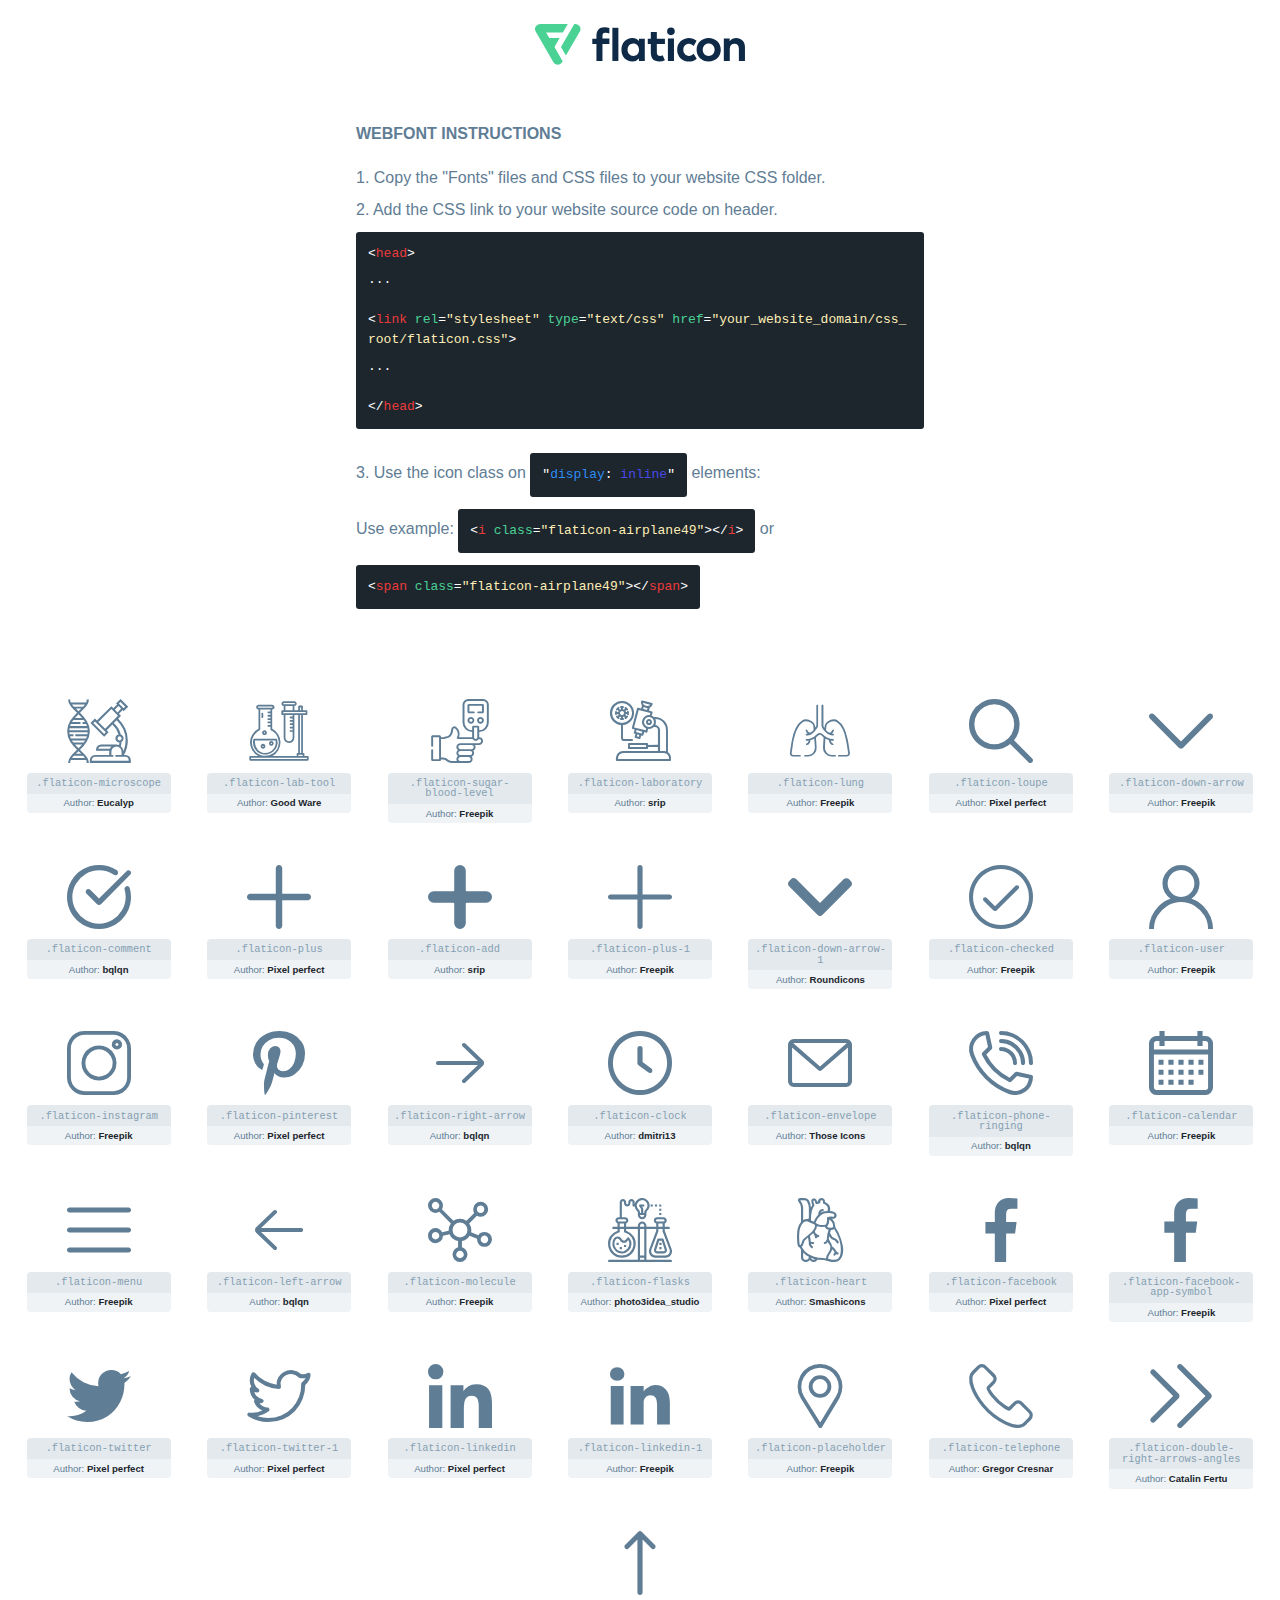
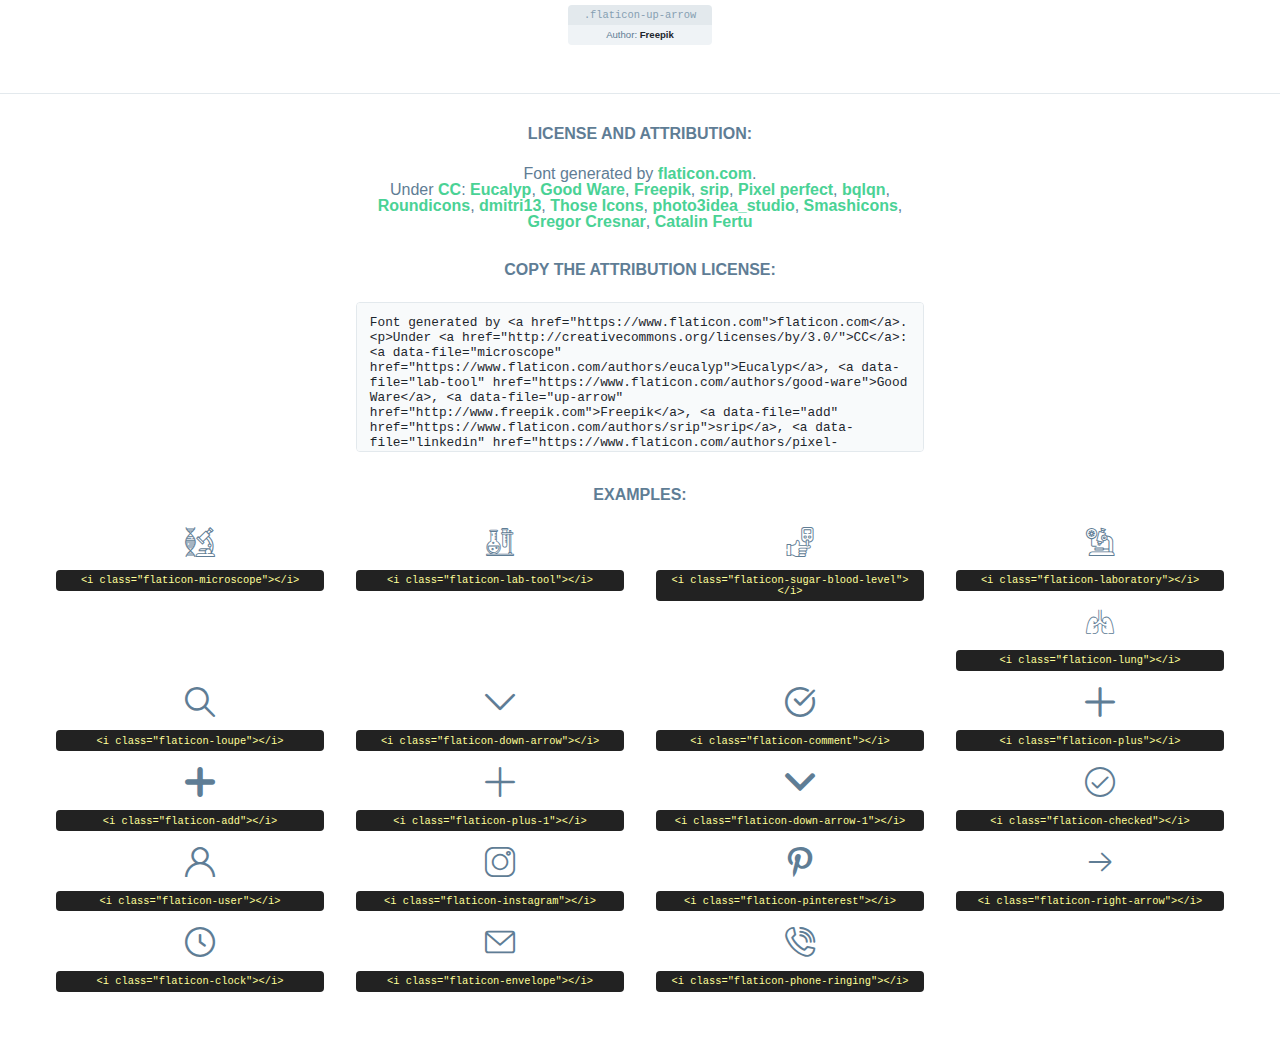
<file: Flat icon/font/flaticon.html>
<!DOCTYPE html>
<html lang="en">
<head>
    <title>Flaticon Webfont</title>
    <link rel="stylesheet" type="text/css" href="flaticon.css"/>
    <meta charset="UTF-8">
    <style>
        html, body, div, span, applet, object, iframe,
        h1, h2, h3, h4, h5, h6, p, blockquote, pre,
        a, abbr, acronym, address, big, cite, code,
        del, dfn, em, img, ins, kbd, q, s, samp,
        small, strike, strong, sub, sup, tt, var,
        b, u, i, center,
        dl, dt, dd, ol, ul, li,
        fieldset, form, label, legend,
        table, caption, tbody, tfoot, thead, tr, th, td,
        article, aside, canvas, details, embed,
        figure, figcaption, footer, header, hgroup,
        menu, nav, output, ruby, section, summary,
        time, mark, audio, video {
            margin: 0;
            padding: 0;
            border: 0;
            font-size: 100%;
            font: inherit;
            vertical-align: baseline;
        }

        /* HTML5 display-role reset for older browsers */
        article, aside, details, figcaption, figure,
        footer, header, hgroup, menu, nav, section {
            display: block;
        }

        body {
            line-height: 1;
        }

        ol, ul {
            list-style: none;
        }

        blockquote, q {
            quotes: none;
        }

        blockquote:before, blockquote:after,
        q:before, q:after {
            content: '';
            content: none;
        }

        table {
            border-collapse: collapse;
            border-spacing: 0;
        }

        body {
            font-family: Helvetica, Arial, sans-serif;
            font-size: 16px;
            color: #5f7d95;
        }

        a {
            color: #4AD295;
            font-weight: bold;
            text-decoration: none;
        }

        * {
            -moz-box-sizing: border-box;
            -webkit-box-sizing: border-box;
            box-sizing: border-box;
            margin: 0;
            padding: 0;
        }

        [class^="flaticon-"]:before, [class*=" flaticon-"]:before, [class^="flaticon-"]:after, [class*=" flaticon-"]:after {
            font-family: Flaticon;
            font-size: 30px;
            font-style: normal;
            margin-left: 20px;
            color: #333;
        }

        .wrapper {
            max-width: 600px;
            margin: auto;
            padding: 0 1em;
        }

        .title {
            margin-bottom: 24px;
            text-transform: uppercase;
            font-weight: bold;
        }

        header {
            text-align: center;
            padding: 24px;
        }

        header .logo {
            width: 210px;
            height: auto;
            border: none;
            display: inline-block;
        }

        header strong {
            font-size: 28px;
            font-weight: 500;
            vertical-align: middle;
        }

        .demo {
            margin: 2em auto;
            line-height: 1.25em;
        }

        .demo ul li {
            margin-bottom: 12px;
        }

        .demo ul li code {
            background-color: #1D262D;
            border-radius: 3px;
            padding: 12px;
            display: inline-block;
            color: #fff;
            font-family: Consolas, Monaco, Lucida Console, Liberation Mono, DejaVu Sans Mono, Bitstream Vera Sans Mono, Courier New, monospace;
            font-weight: lighter;
            margin-top: 12px;
            font-size: 13px;
            word-break: break-all;
        }

        .demo ul li code .red {
            color: #EC3A3B;
        }

        .demo ul li code .green {
            color: #4AD295;
        }

        .demo ul li code .yellow {
            color: #FFEEB6;
        }

        .demo ul li code .blue {
            color: #2C8CF4;
        }

        .demo ul li code .purple {
            color: #4949E7;
        }

        .demo ul li code .dots {
            margin-top: 0.5em;
            display: block;
        }

        #glyphs {
            border-bottom: 1px solid #E3E9ED;
            padding: 2em 0;
            text-align: center;
        }

        .glyph {
            display: inline-block;
            width: 9em;
            margin: 1em;
            text-align: center;
            vertical-align: top;
            background: #FFF;
        }

        .glyph .flaticon {
            padding: 10px;
            display: block;
            font-family: "Flaticon";
            font-size: 64px;
            line-height: 1;
        }

        .glyph .flaticon:before {
            font-size: 64px;
            color: #5f7d95;
            margin-left: 0;
        }

        .class-name {
            font-size: 0.65em;
            background-color: #E3E9ED;
            color: #869FB2;
            border-radius: 4px 4px 0 0;
            padding: 0.5em;
            font-family: Consolas, Monaco, Lucida Console, Liberation Mono, DejaVu Sans Mono, Bitstream Vera Sans Mono, Courier New, monospace;
        }

        .author-name {
            font-size: 0.6em;
            background-color: #EFF3F6;
            border-top: 0;
            border-radius: 0 0 4px 4px;
            padding: 0.5em;
        }

        .author-name a {
            color: #1D262D;
        }

        .class-name:last-child {
            font-size: 10px;
            color: #888;
        }

        .class-name:last-child a {
            font-size: 10px;
            color: #555;
        }

        .glyph > input {
            display: block;
            width: 100px;
            margin: 5px auto;
            text-align: center;
            font-size: 12px;
            cursor: text;
        }

        .glyph > input.icon-input {
            font-family: "Flaticon";
            font-size: 16px;
            margin-bottom: 10px;
        }

        .attribution .title {
            margin-top: 2em;
        }

        .attribution textarea {
            background-color: #F8FAFB;
            color: #1D262D;
            padding: 1em;
            border: none;
            box-shadow: none;
            border: 1px solid #E3E9ED;
            border-radius: 4px;
            resize: none;
            width: 100%;
            height: 150px;
            font-size: 0.8em;
            font-family: Consolas, Monaco, Lucida Console, Liberation Mono, DejaVu Sans Mono, Bitstream Vera Sans Mono, Courier New, monospace;
            -webkit-appearance: none;
        }

        .attribution textarea:hover {
            border-color: #CFD9E0;
        }

        .attribution textarea:focus {
            border-color: #4AD295;
        }

        .iconsuse {
            margin: 2em auto;
            text-align: center;
            max-width: 1200px;
        }

        .iconsuse:after {
            content: '';
            display: table;
            clear: both;
        }

        .iconsuse .image {
            float: left;
            width: 25%;
            padding: 0 1em;
        }

        .iconsuse .image p {
            margin-bottom: 1em;
        }

        .iconsuse .image span {
            display: block;
            font-size: 0.65em;
            background-color: #222;
            color: #fff;
            border-radius: 4px;
            padding: 0.5em;
            color: #FFFF99;
            margin-top: 1em;
            font-family: Consolas, Monaco, Lucida Console, Liberation Mono, DejaVu Sans Mono, Bitstream Vera Sans Mono, Courier New, monospace;
        }

        .flaticon:before {
            color: #5f7d95;
        }

        #footer {
            text-align: center;
            background-color: #1D262D;
            color: #869FB2;
            padding: 12px;
            font-size: 14px;
        }

        #footer a {
            font-weight: normal;
        }

        @media (max-width: 960px) {
            .iconsuse .image {
                width: 50%;
            }
        }

        .preview {
            width: 100px;
            display: inline-block;
            margin: 10px;
        }

        .preview .inner {
            display: inline-block;
            width: 100%;
            text-align: center;
            background: #f5f5f5;
            -webkit-border-radius: 3px 3px 0 0;
            -moz-border-radius: 3px 3px 0 0;
            border-radius: 3px 3px 0 0;
        }

        .preview .inner  {
            line-height: 85px;
            font-size: 40px;
            color: #333;
        }

        .label {
            display: inline-block;
            width: 100%;
            box-sizing: border-box;
            padding: 5px;
            font-size: 10px;
            font-family: Monaco, monospace;
            color: #666;
            white-space: nowrap;
            overflow: hidden;
            text-overflow: ellipsis;
            background: #ddd;
            -webkit-border-radius: 0 0 3px 3px;
            -moz-border-radius: 0 0 3px 3px;
            border-radius: 0 0 3px 3px;
            color: #666;
        }
    </style>
</head>
<body>
    <header>
        <a href="https://www.flaticon.com/" target="_blank" class="logo">
            <svg xmlns="http://www.w3.org/2000/svg" viewBox="0 0 394.3 76.5">
                <path d="M156.6,69.4H145.3V7.1h11.3Z" style="fill:#0e2a47"/>
                <path d="M206.2,69.4h-11V64.8a15.4,15.4,0,0,1-12.6,5.7c-11.6,0-20.3-9.5-20.3-22.1s8.8-22.1,20.3-22.1a15.4,15.4,0,0,1,12.6,5.8V27.5h11Zm-32.4-21c0,6.4,4.2,11.6,10.8,11.6s10.8-4.9,10.8-11.6-4.4-11.6-10.8-11.6S173.9,42,173.9,48.4Z"
                      style="fill:#0e2a47"/>
                <path d="M262.5,13.7a7.2,7.2,0,0,1-14.4,0,7.2,7.2,0,1,1,14.4,0ZM261,69.4H249.6v-42H261Z"
                      style="fill:#0e2a47"/>
                <path id="_Trazado_" data-name="&lt;Trazado&gt;"
                      d="M139.6,17.8a16.6,16.6,0,0,0-8-1.4c-3.2.4-4.9,2-4.9,5.9v5.1h13V37.5h-13v32H115.4v-32h-7.8v-10h7.8V22.2c0-9.9,5.2-16.3,15-16.3a23.4,23.4,0,0,1,9.3,1.8Z"
                      style="fill:#0e2a47"/>
                <path d="M235.1,60c-3.5,0-6.3-1.9-6.3-7.1V37.5H244v-10H228.8V15H217.5V27.5h-5.7v10h5.7V53.7c0,10.9,5.3,16.8,15.7,16.8A22.9,22.9,0,0,0,244,68l-4.3-9.1A12.3,12.3,0,0,1,235.1,60Z"
                      style="fill:#0e2a47"/>
                <path d="M348.9,48.4c0,12.6-9.7,22.1-22.7,22.1s-22.7-9.4-22.7-22.1,9.6-22.1,22.7-22.1S348.9,35.8,348.9,48.4Zm-33.9,0c0,6.8,4.8,11.6,11.1,11.6s11.2-4.8,11.2-11.6-4.8-11.6-11.2-11.6S315.1,41.6,315.1,48.4Z"
                      style="fill:#0e2a47"/>
                <path d="M394.3,42.7V69.4H382.9V46.3c0-6.1-3-9.4-8.2-9.4s-8.9,3.2-8.9,9.5v23H354.6v-42h11v4.9c3-4.5,7.6-6.1,12.3-6.1C387.5,26.3,394.3,33,394.3,42.7Z"
                      style="fill:#0e2a47"/>
                <path d="M298,55.7h0a12.4,12.4,0,0,1-8.2,4.2h-.9l-1.8-.2a10,10,0,0,1-7.4-5.6,13.2,13.2,0,0,1-1.2-5.8,13,13,0,0,1,1.3-5.9,10.1,10.1,0,0,1,7.5-5.5h2.4a11.7,11.7,0,0,1,8.3,4.2l5.5-9.6a19.9,19.9,0,0,0-8.1-4.3,23.4,23.4,0,0,0-6.1-.8,25.2,25.2,0,0,0-7.5,1.1,20.9,20.9,0,0,0-8,4.6,21.9,21.9,0,0,0-6.8,16.4,21.9,21.9,0,0,0,6.7,16.3,20.9,20.9,0,0,0,8,4.6,25.2,25.2,0,0,0,7.7,1.2,23.6,23.6,0,0,0,6.2-.8,20,20,0,0,0,8.1-4.4Z"
                      style="fill:#0e2a47"/>
                <path d="M46.3,26.5H26.9L20.8,16H52.4L61.6,0H9.4A9.3,9.3,0,0,0,1.3,4.7a9.3,9.3,0,0,0,0,9.4L34.6,71.8a9.4,9.4,0,0,0,16.2,0l1.1-1.9L36.6,43.3Z"
                      style="fill:#4ad295"/>
                <path d="M84.2,4.7A9.3,9.3,0,0,0,76.1,0H73.8l-25,43.3,9.2,16L84.2,14A9.3,9.3,0,0,0,84.2,4.7Z"
                      style="fill:#4ad295"/>
            </svg>
        </a>
    </header>
    <section class="demo wrapper">

        <p class="title">Webfont Instructions</p>

        <ul>
            <li>
                <span class="num">1. </span>Copy the "Fonts" files and CSS files to your website CSS folder.
            </li>
            <li>
                <span class="num">2. </span>Add the CSS link to your website source code on header.
                <code class="big">
                    &lt;<span class="red">head</span>&gt;
                    <br/><span class="dots">...</span>
                    <br/>&lt;<span class="red">link</span> <span class="green">rel</span>=<span
                        class="yellow">"stylesheet"</span> <span class="green">type</span>=<span
                        class="yellow">"text/css"</span> <span class="green">href</span>=<span class="yellow">"your_website_domain/css_root/flaticon.css"</span>&gt;
                    <br/><span class="dots">...</span>
                    <br/>&lt;/<span class="red">head</span>&gt;
                </code>
            </li>

            <li>
                <p>
                    <span class="num">3. </span>Use the icon class on <code>"<span class="blue">display</span>:<span
                        class="purple"> inline</span>"</code> elements:
                    <br/>
                    Use example: <code>&lt;<span class="red">i</span> <span class="green">class</span>=<span class="yellow">&quot;flaticon-airplane49&quot;</span>&gt;&lt;/<span
                        class="red">i</span>&gt;</code> or <code>&lt;<span class="red">span</span> <span
                        class="green">class</span>=<span class="yellow">&quot;flaticon-airplane49&quot;</span>&gt;&lt;/<span
                        class="red">span</span>&gt;</code>
            </li>
        </ul>

    </section>
    <section id="glyphs">
            <div class="glyph">
                <i class="flaticon flaticon-microscope"></i>
                <div class="class-name">.flaticon-microscope</div>
                <div class="author-name">Author: <a data-file="microscope" href="https://www.flaticon.com/authors/eucalyp">Eucalyp</a> </div>
            </div>

            <div class="glyph">
                <i class="flaticon flaticon-lab-tool"></i>
                <div class="class-name">.flaticon-lab-tool</div>
                <div class="author-name">Author: <a data-file="lab-tool" href="https://www.flaticon.com/authors/good-ware">Good Ware</a> </div>
            </div>

            <div class="glyph">
                <i class="flaticon flaticon-sugar-blood-level"></i>
                <div class="class-name">.flaticon-sugar-blood-level</div>
                <div class="author-name">Author: <a data-file="sugar-blood-level" href="http://www.freepik.com">Freepik</a> </div>
            </div>

            <div class="glyph">
                <i class="flaticon flaticon-laboratory"></i>
                <div class="class-name">.flaticon-laboratory</div>
                <div class="author-name">Author: <a data-file="laboratory" href="https://www.flaticon.com/authors/srip">srip</a> </div>
            </div>

            <div class="glyph">
                <i class="flaticon flaticon-lung"></i>
                <div class="class-name">.flaticon-lung</div>
                <div class="author-name">Author: <a data-file="lung" href="http://www.freepik.com">Freepik</a> </div>
            </div>

            <div class="glyph">
                <i class="flaticon flaticon-loupe"></i>
                <div class="class-name">.flaticon-loupe</div>
                <div class="author-name">Author: <a data-file="loupe" href="https://www.flaticon.com/authors/pixel-perfect">Pixel perfect</a> </div>
            </div>

            <div class="glyph">
                <i class="flaticon flaticon-down-arrow"></i>
                <div class="class-name">.flaticon-down-arrow</div>
                <div class="author-name">Author: <a data-file="down-arrow" href="http://www.freepik.com">Freepik</a> </div>
            </div>

            <div class="glyph">
                <i class="flaticon flaticon-comment"></i>
                <div class="class-name">.flaticon-comment</div>
                <div class="author-name">Author: <a data-file="comment" href="https://www.flaticon.com/authors/bqlqn">bqlqn</a> </div>
            </div>

            <div class="glyph">
                <i class="flaticon flaticon-plus"></i>
                <div class="class-name">.flaticon-plus</div>
                <div class="author-name">Author: <a data-file="plus" href="https://www.flaticon.com/authors/pixel-perfect">Pixel perfect</a> </div>
            </div>

            <div class="glyph">
                <i class="flaticon flaticon-add"></i>
                <div class="class-name">.flaticon-add</div>
                <div class="author-name">Author: <a data-file="add" href="https://www.flaticon.com/authors/srip">srip</a> </div>
            </div>

            <div class="glyph">
                <i class="flaticon flaticon-plus-1"></i>
                <div class="class-name">.flaticon-plus-1</div>
                <div class="author-name">Author: <a data-file="plus-1" href="http://www.freepik.com">Freepik</a> </div>
            </div>

            <div class="glyph">
                <i class="flaticon flaticon-down-arrow-1"></i>
                <div class="class-name">.flaticon-down-arrow-1</div>
                <div class="author-name">Author: <a data-file="down-arrow-1" href="https://www.flaticon.com/authors/roundicons">Roundicons</a> </div>
            </div>

            <div class="glyph">
                <i class="flaticon flaticon-checked"></i>
                <div class="class-name">.flaticon-checked</div>
                <div class="author-name">Author: <a data-file="checked" href="http://www.freepik.com">Freepik</a> </div>
            </div>

            <div class="glyph">
                <i class="flaticon flaticon-user"></i>
                <div class="class-name">.flaticon-user</div>
                <div class="author-name">Author: <a data-file="user" href="http://www.freepik.com">Freepik</a> </div>
            </div>

            <div class="glyph">
                <i class="flaticon flaticon-instagram"></i>
                <div class="class-name">.flaticon-instagram</div>
                <div class="author-name">Author: <a data-file="instagram" href="http://www.freepik.com">Freepik</a> </div>
            </div>

            <div class="glyph">
                <i class="flaticon flaticon-pinterest"></i>
                <div class="class-name">.flaticon-pinterest</div>
                <div class="author-name">Author: <a data-file="pinterest" href="https://www.flaticon.com/authors/pixel-perfect">Pixel perfect</a> </div>
            </div>

            <div class="glyph">
                <i class="flaticon flaticon-right-arrow"></i>
                <div class="class-name">.flaticon-right-arrow</div>
                <div class="author-name">Author: <a data-file="right-arrow" href="https://www.flaticon.com/authors/bqlqn">bqlqn</a> </div>
            </div>

            <div class="glyph">
                <i class="flaticon flaticon-clock"></i>
                <div class="class-name">.flaticon-clock</div>
                <div class="author-name">Author: <a data-file="clock" href="https://www.flaticon.com/authors/dmitri13">dmitri13</a> </div>
            </div>

            <div class="glyph">
                <i class="flaticon flaticon-envelope"></i>
                <div class="class-name">.flaticon-envelope</div>
                <div class="author-name">Author: <a data-file="envelope" href="https://www.flaticon.com/authors/those-icons">Those Icons</a> </div>
            </div>

            <div class="glyph">
                <i class="flaticon flaticon-phone-ringing"></i>
                <div class="class-name">.flaticon-phone-ringing</div>
                <div class="author-name">Author: <a data-file="phone-ringing" href="https://www.flaticon.com/authors/bqlqn">bqlqn</a> </div>
            </div>

            <div class="glyph">
                <i class="flaticon flaticon-calendar"></i>
                <div class="class-name">.flaticon-calendar</div>
                <div class="author-name">Author: <a data-file="calendar" href="http://www.freepik.com">Freepik</a> </div>
            </div>

            <div class="glyph">
                <i class="flaticon flaticon-menu"></i>
                <div class="class-name">.flaticon-menu</div>
                <div class="author-name">Author: <a data-file="menu" href="http://www.freepik.com">Freepik</a> </div>
            </div>

            <div class="glyph">
                <i class="flaticon flaticon-left-arrow"></i>
                <div class="class-name">.flaticon-left-arrow</div>
                <div class="author-name">Author: <a data-file="left-arrow" href="https://www.flaticon.com/authors/bqlqn">bqlqn</a> </div>
            </div>

            <div class="glyph">
                <i class="flaticon flaticon-molecule"></i>
                <div class="class-name">.flaticon-molecule</div>
                <div class="author-name">Author: <a data-file="molecule" href="http://www.freepik.com">Freepik</a> </div>
            </div>

            <div class="glyph">
                <i class="flaticon flaticon-flasks"></i>
                <div class="class-name">.flaticon-flasks</div>
                <div class="author-name">Author: <a data-file="flasks" href="https://www.flaticon.com/authors/photo3idea-studio">photo3idea_studio</a> </div>
            </div>

            <div class="glyph">
                <i class="flaticon flaticon-heart"></i>
                <div class="class-name">.flaticon-heart</div>
                <div class="author-name">Author: <a data-file="heart" href="https://www.flaticon.com/authors/smashicons">Smashicons</a> </div>
            </div>

            <div class="glyph">
                <i class="flaticon flaticon-facebook"></i>
                <div class="class-name">.flaticon-facebook</div>
                <div class="author-name">Author: <a data-file="facebook" href="https://www.flaticon.com/authors/pixel-perfect">Pixel perfect</a> </div>
            </div>

            <div class="glyph">
                <i class="flaticon flaticon-facebook-app-symbol"></i>
                <div class="class-name">.flaticon-facebook-app-symbol</div>
                <div class="author-name">Author: <a data-file="facebook-app-symbol" href="http://www.freepik.com">Freepik</a> </div>
            </div>

            <div class="glyph">
                <i class="flaticon flaticon-twitter"></i>
                <div class="class-name">.flaticon-twitter</div>
                <div class="author-name">Author: <a data-file="twitter" href="https://www.flaticon.com/authors/pixel-perfect">Pixel perfect</a> </div>
            </div>

            <div class="glyph">
                <i class="flaticon flaticon-twitter-1"></i>
                <div class="class-name">.flaticon-twitter-1</div>
                <div class="author-name">Author: <a data-file="twitter-1" href="https://www.flaticon.com/authors/pixel-perfect">Pixel perfect</a> </div>
            </div>

            <div class="glyph">
                <i class="flaticon flaticon-linkedin"></i>
                <div class="class-name">.flaticon-linkedin</div>
                <div class="author-name">Author: <a data-file="linkedin" href="https://www.flaticon.com/authors/pixel-perfect">Pixel perfect</a> </div>
            </div>

            <div class="glyph">
                <i class="flaticon flaticon-linkedin-1"></i>
                <div class="class-name">.flaticon-linkedin-1</div>
                <div class="author-name">Author: <a data-file="linkedin-1" href="http://www.freepik.com">Freepik</a> </div>
            </div>

            <div class="glyph">
                <i class="flaticon flaticon-placeholder"></i>
                <div class="class-name">.flaticon-placeholder</div>
                <div class="author-name">Author: <a data-file="placeholder" href="http://www.freepik.com">Freepik</a> </div>
            </div>

            <div class="glyph">
                <i class="flaticon flaticon-telephone"></i>
                <div class="class-name">.flaticon-telephone</div>
                <div class="author-name">Author: <a data-file="telephone" href="https://www.flaticon.com/authors/gregor-cresnar">Gregor Cresnar</a> </div>
            </div>

            <div class="glyph">
                <i class="flaticon flaticon-double-right-arrows-angles"></i>
                <div class="class-name">.flaticon-double-right-arrows-angles</div>
                <div class="author-name">Author: <a data-file="double-right-arrows-angles" href="https://www.flaticon.com/authors/catalin-fertu">Catalin Fertu</a> </div>
            </div>

            <div class="glyph">
                <i class="flaticon flaticon-up-arrow"></i>
                <div class="class-name">.flaticon-up-arrow</div>
                <div class="author-name">Author: <a data-file="up-arrow" href="http://www.freepik.com">Freepik</a> </div>
            </div>

    </section>

    <section class="attribution wrapper"   style="text-align:center;">

        <div class="title">License and attribution:</div><div class="attrDiv">Font generated by <a href="https://www.flaticon.com">flaticon.com</a>. <div><p>Under <a href="http://creativecommons.org/licenses/by/3.0/">CC</a>: <a data-file="microscope" href="https://www.flaticon.com/authors/eucalyp">Eucalyp</a>, <a data-file="lab-tool" href="https://www.flaticon.com/authors/good-ware">Good Ware</a>, <a data-file="up-arrow" href="http://www.freepik.com">Freepik</a>, <a data-file="add" href="https://www.flaticon.com/authors/srip">srip</a>, <a data-file="linkedin" href="https://www.flaticon.com/authors/pixel-perfect">Pixel perfect</a>, <a data-file="left-arrow" href="https://www.flaticon.com/authors/bqlqn">bqlqn</a>, <a data-file="down-arrow-1" href="https://www.flaticon.com/authors/roundicons">Roundicons</a>, <a data-file="clock" href="https://www.flaticon.com/authors/dmitri13">dmitri13</a>, <a data-file="envelope" href="https://www.flaticon.com/authors/those-icons">Those Icons</a>, <a data-file="flasks" href="https://www.flaticon.com/authors/photo3idea-studio">photo3idea_studio</a>, <a data-file="heart" href="https://www.flaticon.com/authors/smashicons">Smashicons</a>, <a data-file="telephone" href="https://www.flaticon.com/authors/gregor-cresnar">Gregor Cresnar</a>, <a data-file="double-right-arrows-angles" href="https://www.flaticon.com/authors/catalin-fertu">Catalin Fertu</a></p>  </div>
        </div>
        <div class="title">Copy the Attribution License:</div>

        <textarea onclick="this.focus();this.select();">Font generated by &lt;a href=&quot;https://www.flaticon.com&quot;&gt;flaticon.com&lt;/a&gt;. <p>Under <a href="http://creativecommons.org/licenses/by/3.0/">CC</a>: <a data-file="microscope" href="https://www.flaticon.com/authors/eucalyp">Eucalyp</a>, <a data-file="lab-tool" href="https://www.flaticon.com/authors/good-ware">Good Ware</a>, <a data-file="up-arrow" href="http://www.freepik.com">Freepik</a>, <a data-file="add" href="https://www.flaticon.com/authors/srip">srip</a>, <a data-file="linkedin" href="https://www.flaticon.com/authors/pixel-perfect">Pixel perfect</a>, <a data-file="left-arrow" href="https://www.flaticon.com/authors/bqlqn">bqlqn</a>, <a data-file="down-arrow-1" href="https://www.flaticon.com/authors/roundicons">Roundicons</a>, <a data-file="clock" href="https://www.flaticon.com/authors/dmitri13">dmitri13</a>, <a data-file="envelope" href="https://www.flaticon.com/authors/those-icons">Those Icons</a>, <a data-file="flasks" href="https://www.flaticon.com/authors/photo3idea-studio">photo3idea_studio</a>, <a data-file="heart" href="https://www.flaticon.com/authors/smashicons">Smashicons</a>, <a data-file="telephone" href="https://www.flaticon.com/authors/gregor-cresnar">Gregor Cresnar</a>, <a data-file="double-right-arrows-angles" href="https://www.flaticon.com/authors/catalin-fertu">Catalin Fertu</a></p> 
        </textarea>

    </section>

    <section class="iconsuse">

        <div class="title">Examples:</div>
            <div class="image">
                <p>
                    <i class="flaticon flaticon-microscope"></i>
                    <span>&lt;i class=&quot;flaticon-microscope&quot;&gt;&lt;/i&gt;</span>
                </p>
            </div>
            <div class="image">
                <p>
                    <i class="flaticon flaticon-lab-tool"></i>
                    <span>&lt;i class=&quot;flaticon-lab-tool&quot;&gt;&lt;/i&gt;</span>
                </p>
            </div>
            <div class="image">
                <p>
                    <i class="flaticon flaticon-sugar-blood-level"></i>
                    <span>&lt;i class=&quot;flaticon-sugar-blood-level&quot;&gt;&lt;/i&gt;</span>
                </p>
            </div>
            <div class="image">
                <p>
                    <i class="flaticon flaticon-laboratory"></i>
                    <span>&lt;i class=&quot;flaticon-laboratory&quot;&gt;&lt;/i&gt;</span>
                </p>
            </div>
            <div class="image">
                <p>
                    <i class="flaticon flaticon-lung"></i>
                    <span>&lt;i class=&quot;flaticon-lung&quot;&gt;&lt;/i&gt;</span>
                </p>
            </div>
            <div class="image">
                <p>
                    <i class="flaticon flaticon-loupe"></i>
                    <span>&lt;i class=&quot;flaticon-loupe&quot;&gt;&lt;/i&gt;</span>
                </p>
            </div>
            <div class="image">
                <p>
                    <i class="flaticon flaticon-down-arrow"></i>
                    <span>&lt;i class=&quot;flaticon-down-arrow&quot;&gt;&lt;/i&gt;</span>
                </p>
            </div>
            <div class="image">
                <p>
                    <i class="flaticon flaticon-comment"></i>
                    <span>&lt;i class=&quot;flaticon-comment&quot;&gt;&lt;/i&gt;</span>
                </p>
            </div>
            <div class="image">
                <p>
                    <i class="flaticon flaticon-plus"></i>
                    <span>&lt;i class=&quot;flaticon-plus&quot;&gt;&lt;/i&gt;</span>
                </p>
            </div>
            <div class="image">
                <p>
                    <i class="flaticon flaticon-add"></i>
                    <span>&lt;i class=&quot;flaticon-add&quot;&gt;&lt;/i&gt;</span>
                </p>
            </div>
            <div class="image">
                <p>
                    <i class="flaticon flaticon-plus-1"></i>
                    <span>&lt;i class=&quot;flaticon-plus-1&quot;&gt;&lt;/i&gt;</span>
                </p>
            </div>
            <div class="image">
                <p>
                    <i class="flaticon flaticon-down-arrow-1"></i>
                    <span>&lt;i class=&quot;flaticon-down-arrow-1&quot;&gt;&lt;/i&gt;</span>
                </p>
            </div>
            <div class="image">
                <p>
                    <i class="flaticon flaticon-checked"></i>
                    <span>&lt;i class=&quot;flaticon-checked&quot;&gt;&lt;/i&gt;</span>
                </p>
            </div>
            <div class="image">
                <p>
                    <i class="flaticon flaticon-user"></i>
                    <span>&lt;i class=&quot;flaticon-user&quot;&gt;&lt;/i&gt;</span>
                </p>
            </div>
            <div class="image">
                <p>
                    <i class="flaticon flaticon-instagram"></i>
                    <span>&lt;i class=&quot;flaticon-instagram&quot;&gt;&lt;/i&gt;</span>
                </p>
            </div>
            <div class="image">
                <p>
                    <i class="flaticon flaticon-pinterest"></i>
                    <span>&lt;i class=&quot;flaticon-pinterest&quot;&gt;&lt;/i&gt;</span>
                </p>
            </div>
            <div class="image">
                <p>
                    <i class="flaticon flaticon-right-arrow"></i>
                    <span>&lt;i class=&quot;flaticon-right-arrow&quot;&gt;&lt;/i&gt;</span>
                </p>
            </div>
            <div class="image">
                <p>
                    <i class="flaticon flaticon-clock"></i>
                    <span>&lt;i class=&quot;flaticon-clock&quot;&gt;&lt;/i&gt;</span>
                </p>
            </div>
            <div class="image">
                <p>
                    <i class="flaticon flaticon-envelope"></i>
                    <span>&lt;i class=&quot;flaticon-envelope&quot;&gt;&lt;/i&gt;</span>
                </p>
            </div>
            <div class="image">
                <p>
                    <i class="flaticon flaticon-phone-ringing"></i>
                    <span>&lt;i class=&quot;flaticon-phone-ringing&quot;&gt;&lt;/i&gt;</span>
                </p>
</file>
<file: Flat icon/font/flaticon.css>
@font-face {
    font-family: "flaticon";
    src: url("./flaticon.ttf?acb3aabba3f9f3787637b4188e581ee8") format("truetype"),
url("./flaticon.woff?acb3aabba3f9f3787637b4188e581ee8") format("woff"),
url("./flaticon.woff2?acb3aabba3f9f3787637b4188e581ee8") format("woff2"),
url("./flaticon.eot?acb3aabba3f9f3787637b4188e581ee8#iefix") format("embedded-opentype"),
url("./flaticon.svg?acb3aabba3f9f3787637b4188e581ee8#flaticon") format("svg");
}

i[class^="flaticon-"]:before, i[class*=" flaticon-"]:before {
    font-family: flaticon !important;
    font-style: normal;
    font-weight: normal !important;
    font-variant: normal;
    text-transform: none;
    line-height: 1;
    -webkit-font-smoothing: antialiased;
    -moz-osx-font-smoothing: grayscale;
}

.flaticon-microscope:before {
    content: "\f101";
}
.flaticon-lab-tool:before {
    content: "\f102";
}
.flaticon-sugar-blood-level:before {
    content: "\f103";
}
.flaticon-laboratory:before {
    content: "\f104";
}
.flaticon-lung:before {
    content: "\f105";
}
.flaticon-loupe:before {
    content: "\f106";
}
.flaticon-down-arrow:before {
    content: "\f107";
}
.flaticon-comment:before {
    content: "\f108";
}
.flaticon-plus:before {
    content: "\f109";
}
.flaticon-add:before {
    content: "\f10a";
}
.flaticon-plus-1:before {
    content: "\f10b";
}
.flaticon-down-arrow-1:before {
    content: "\f10c";
}
.flaticon-checked:before {
    content: "\f10d";
}
.flaticon-user:before {
    content: "\f10e";
}
.flaticon-instagram:before {
    content: "\f10f";
}
.flaticon-pinterest:before {
    content: "\f110";
}
.flaticon-right-arrow:before {
    content: "\f111";
}
.flaticon-clock:before {
    content: "\f112";
}
.flaticon-envelope:before {
    content: "\f113";
}
.flaticon-phone-ringing:before {
    content: "\f114";
}
.flaticon-calendar:before {
    content: "\f115";
}
.flaticon-menu:before {
    content: "\f116";
}
.flaticon-left-arrow:before {
    content: "\f117";
}
.flaticon-molecule:before {
    content: "\f118";
}
.flaticon-flasks:before {
    content: "\f119";
}
.flaticon-heart:before {
    content: "\f11a";
}
.flaticon-facebook:before {
    content: "\f11b";
}
.flaticon-facebook-app-symbol:before {
    content: "\f11c";
}
.flaticon-twitter:before {
    content: "\f11d";
}
.flaticon-twitter-1:before {
    content: "\f11e";
}
.flaticon-linkedin:before {
    content: "\f11f";
}
.flaticon-linkedin-1:before {
    content: "\f120";
}
.flaticon-placeholder:before {
    content: "\f121";
}
.flaticon-telephone:before {
    content: "\f122";
}
.flaticon-double-right-arrows-angles:before {
    content: "\f123";
}
.flaticon-up-arrow:before {
    content: "\f124";
}
</file>
